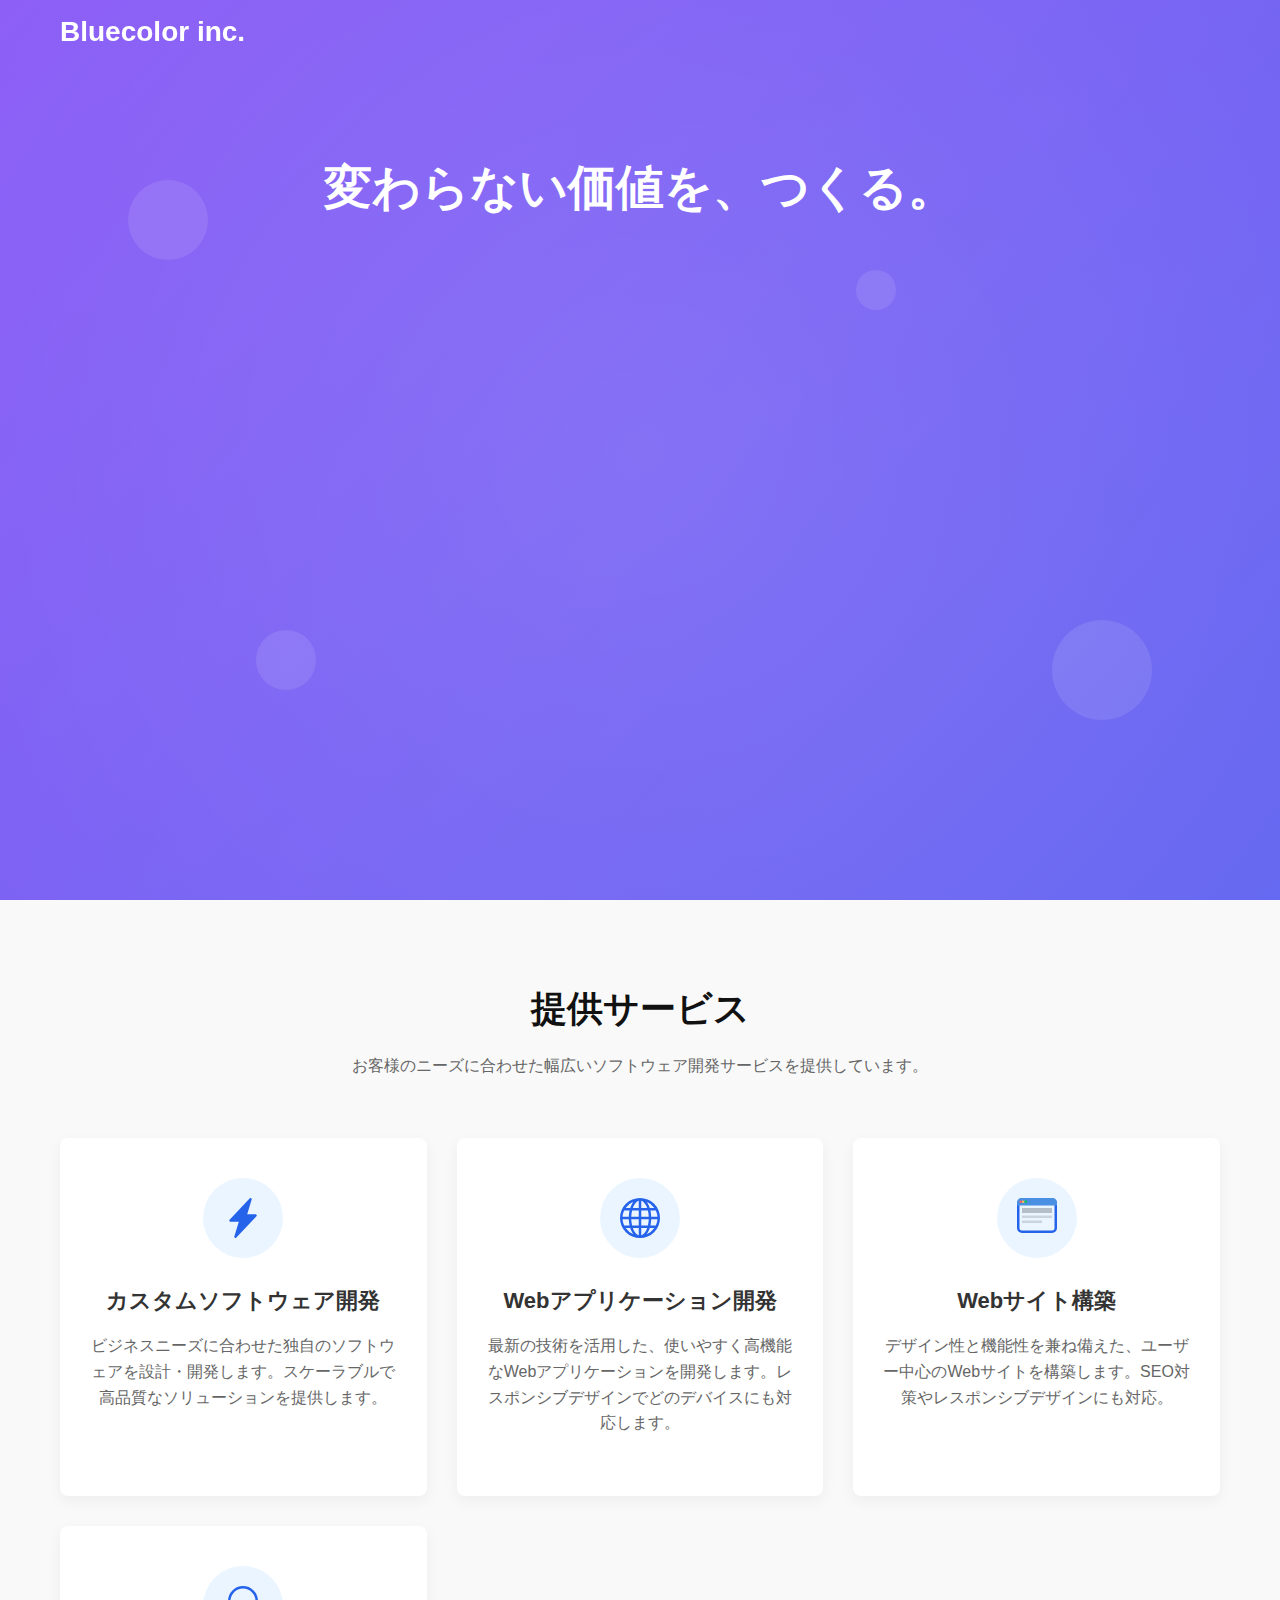
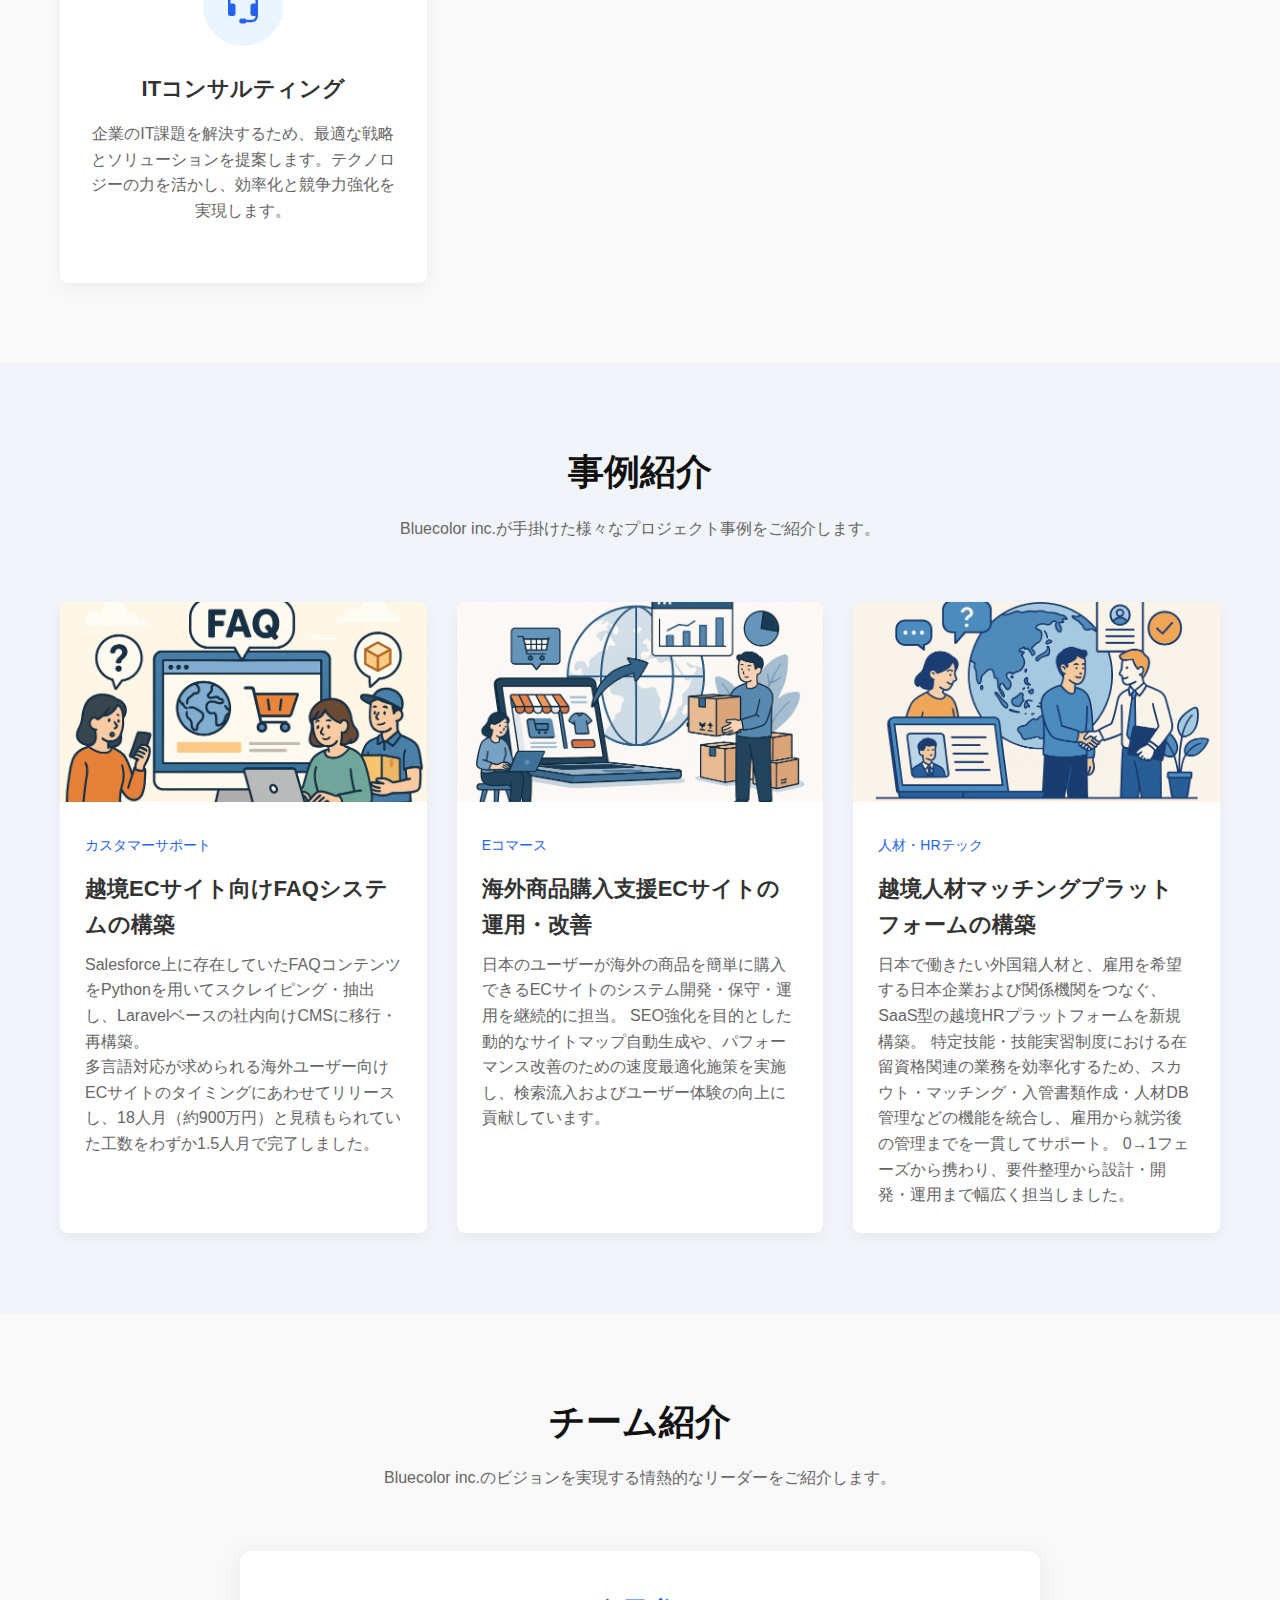
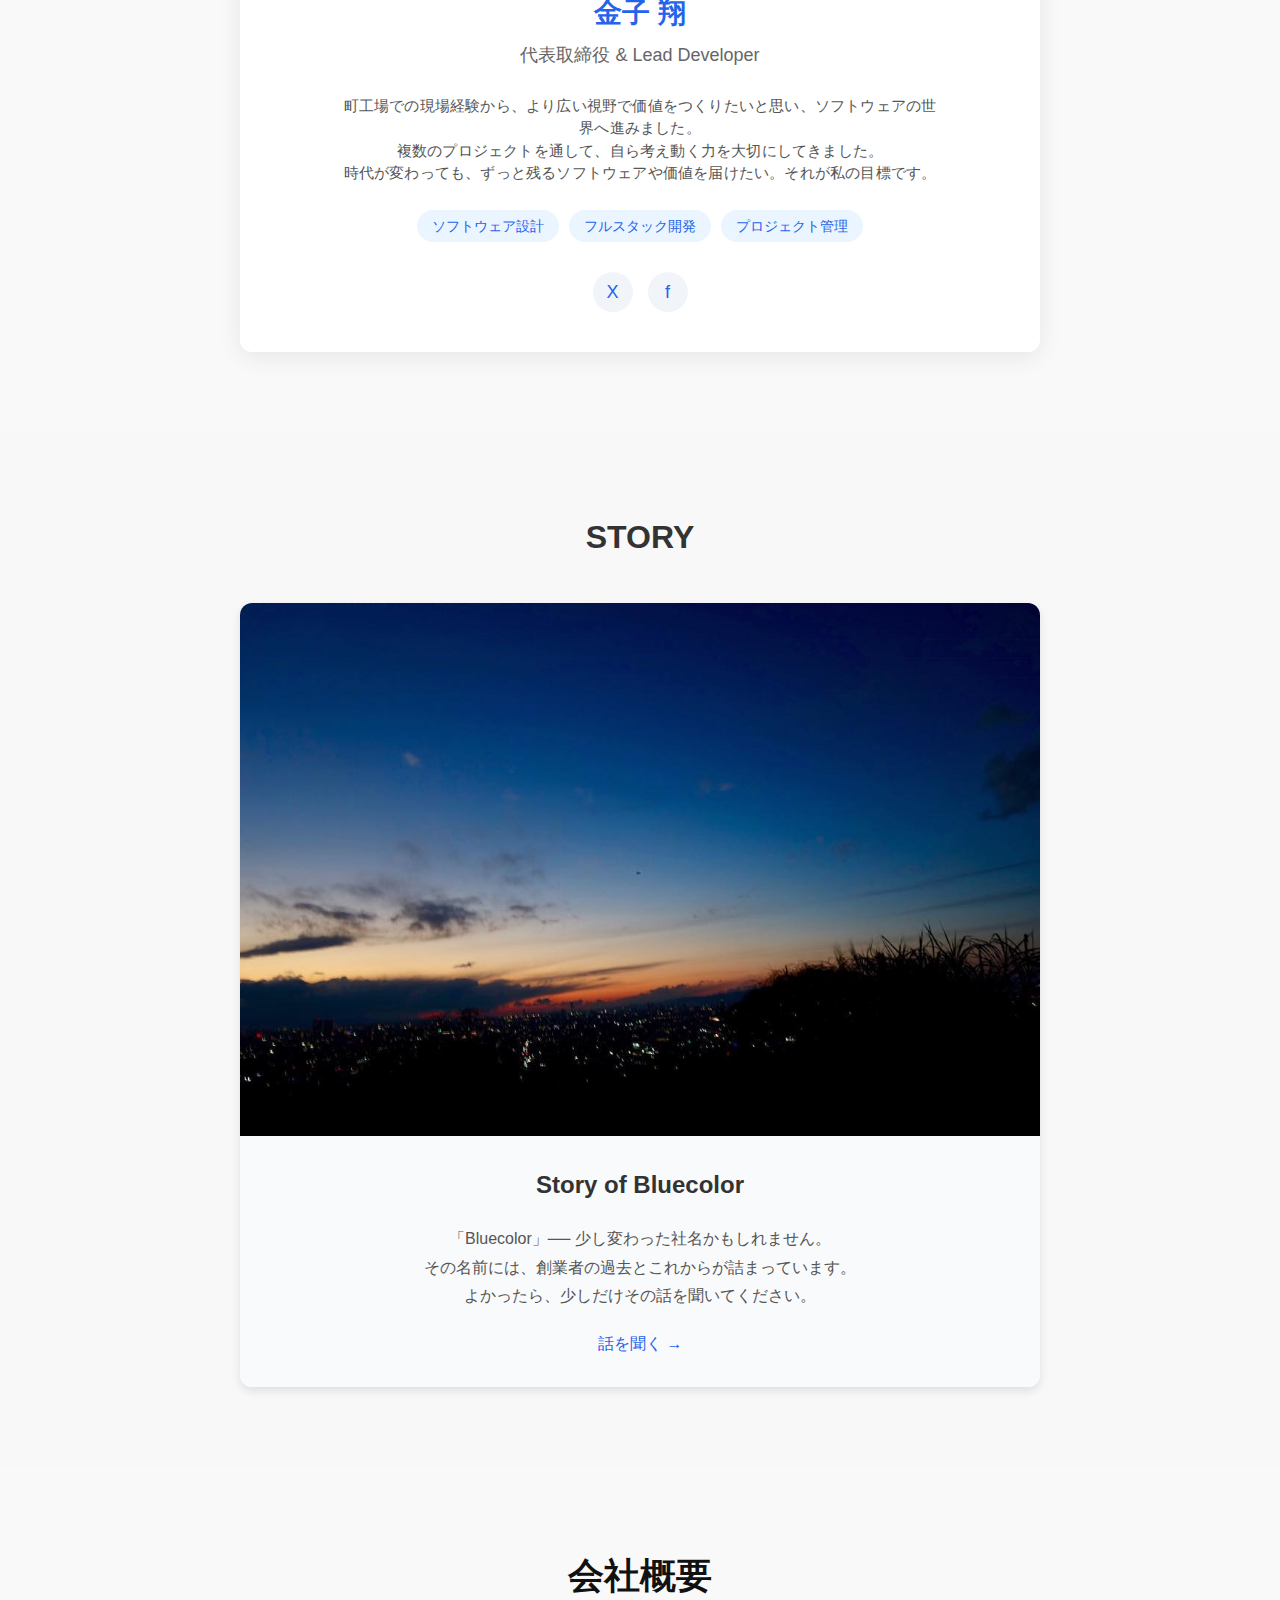
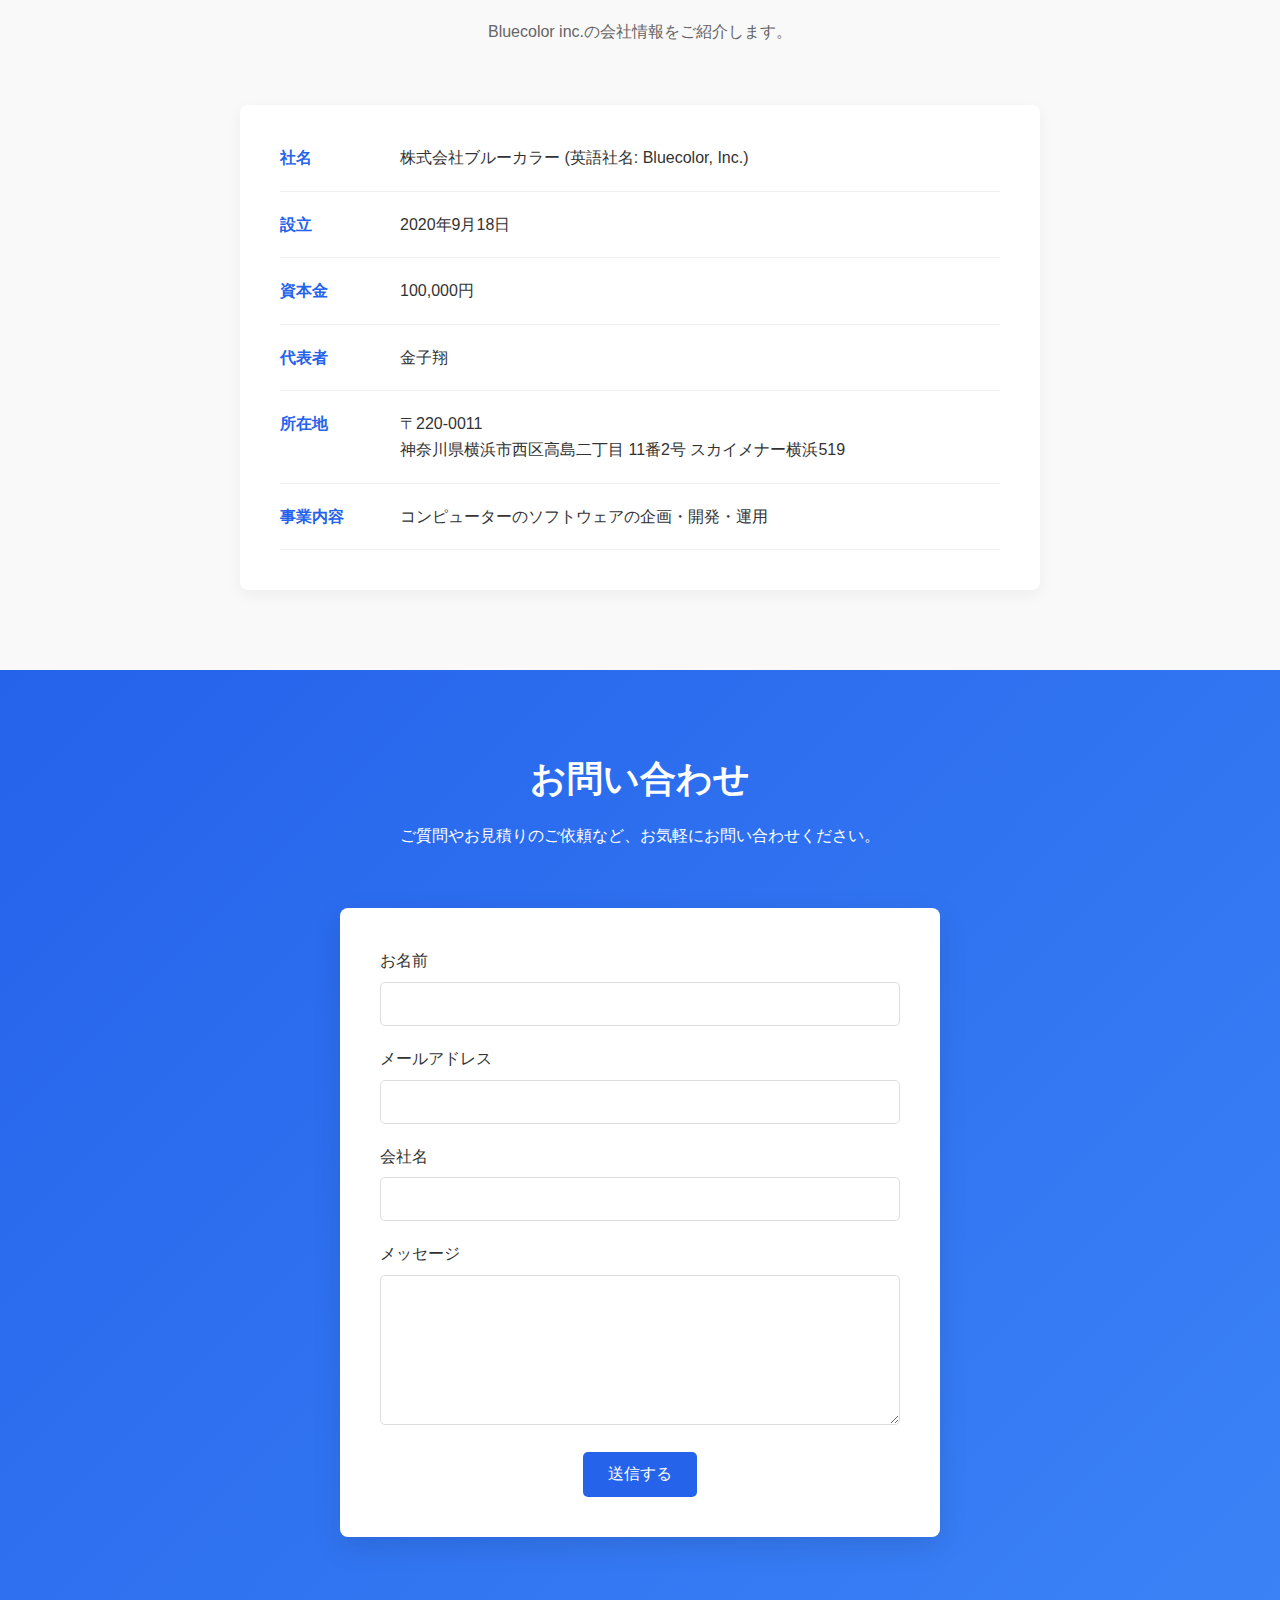
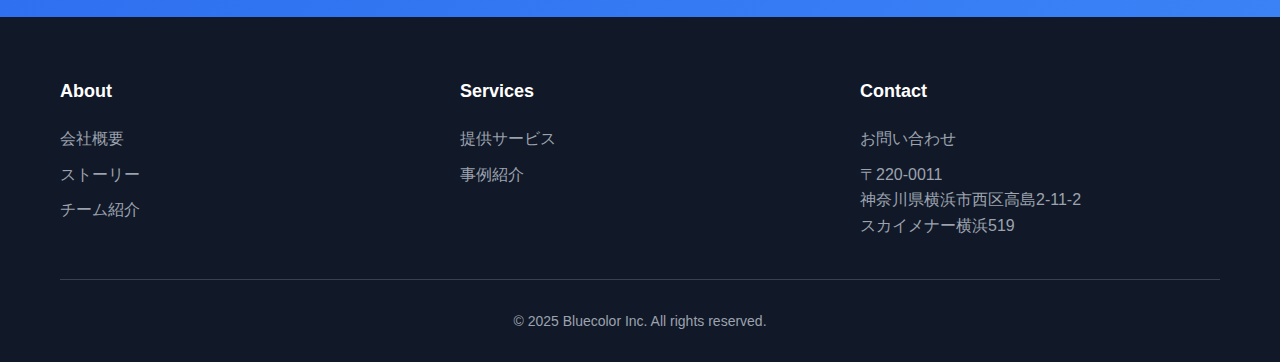
<file: index.html>
<!DOCTYPE html>
<html lang="ja">
<head>
    <meta charset="UTF-8">
    <meta name="description" content="神奈川県横浜市に本社を置くソフトウェア開発会社">
    <meta name="viewport" content="width=device-width, initial-scale=1.0">
    <title>Bluecolor inc.</title>
    <link rel="stylesheet" href="css/reset.css">
    <link rel="stylesheet" href="css/style.css">
    <link rel="icon" href="data:image/svg+xml,<svg xmlns=%22http://www.w3.org/2000/svg%22 viewBox=%220 0 100 100%22><text y=%22.9em%22 font-size=%2290%22>☮️</text></svg>">
</head>
<body>
    <!-- ヘッダー -->
    <header>
        <div class="container">
            <nav class="navbar">
                <div class="logo">
                    <a href="index.html">Bluecolor inc.</a>
                </div>
            </nav>
        </div>
    </header>

    <!-- ヒーローセクション -->
    <section class="hero" id="home">
      <div class="floating-shapes">
          <div class="shape shape-1"></div>
          <div class="shape shape-2"></div>
          <div class="shape shape-3"></div>
          <div class="shape shape-4"></div>
      </div>
      <div class="container hero-content">
          <h1>変わらない価値を、つくる。</h1>
          <p>変化し続ける時代の中で、私たちは最新の技術を使いながら、いつまでも色褪せない価値を届けることを目指しています。</p>
          <div class="hero-buttons">
              <a href="#services" class="cta-button">サービスを見る</a>
              <a href="#contact" class="secondary-button">お問い合わせ</a>
          </div>
      </div>
    </section>

    <!-- サービスセクション -->
    <section class="section" id="services">
        <div class="container">
            <div class="section-title">
                <h2>提供サービス</h2>
                <p>お客様のニーズに合わせた幅広いソフトウェア開発サービスを提供しています。</p>
            </div>
            <div class="services-grid">
                <div class="service-card">
                    <div class="service-icon">
                        <svg xmlns="http://www.w3.org/2000/svg" width="40" height="40" fill="currentColor" viewBox="0 0 16 16">
                            <path d="M11.251.068a.5.5 0 0 1 .227.58L9.677 6.5H13a.5.5 0 0 1 .364.843l-8 8.5a.5.5 0 0 1-.842-.49L6.323 9.5H3a.5.5 0 0 1-.364-.843l8-8.5a.5.5 0 0 1 .615-.09z"/>
                        </svg>
                    </div>
                    <div class="service-content">
                        <h3>カスタムソフトウェア開発</h3>
                        <p>ビジネスニーズに合わせた独自のソフトウェアを設計・開発します。スケーラブルで高品質なソリューションを提供します。</p>
                    </div>
                </div>
                <div class="service-card">
                    <div class="service-icon">
                        <svg xmlns="http://www.w3.org/2000/svg" width="40" height="40" fill="currentColor" viewBox="0 0 16 16">
                            <path d="M0 8a8 8 0 1 1 16 0A8 8 0 0 1 0 8zm7.5-6.923c-.67.204-1.335.82-1.887 1.855A7.97 7.97 0 0 0 5.145 4H7.5V1.077zM4.09 4a9.267 9.267 0 0 1 .64-1.539 6.7 6.7 0 0 1 .597-.933A7.025 7.025 0 0 0 2.255 4H4.09zm-.582 3.5c.03-.877.138-1.718.312-2.5H1.674a6.958 6.958 0 0 0-.656 2.5h2.49zM4.847 5a12.5 12.5 0 0 0-.338 2.5H7.5V5H4.847zM8.5 5v2.5h2.99a12.495 12.495 0 0 0-.337-2.5H8.5zM4.51 8.5a12.5 12.5 0 0 0 .337 2.5H7.5V8.5H4.51zm3.99 0V11h2.653c.187-.765.306-1.608.338-2.5H8.5zM5.145 12c.138.386.295.744.468 1.068.552 1.035 1.218 1.65 1.887 1.855V12H5.145zm.182 2.472a6.696 6.696 0 0 1-.597-.933A9.268 9.268 0 0 1 4.09 12H2.255a7.024 7.024 0 0 0 3.072 2.472zM3.82 11a13.652 13.652 0 0 1-.312-2.5h-2.49c.062.89.291 1.733.656 2.5H3.82zm6.853 3.472A7.024 7.024 0 0 0 13.745 12H11.91a9.27 9.27 0 0 1-.64 1.539 6.688 6.688 0 0 1-.597.933zM8.5 12v2.923c.67-.204 1.335-.82 1.887-1.855.173-.324.33-.682.468-1.068H8.5zm3.68-1h2.146c.365-.767.594-1.61.656-2.5h-2.49a13.65 13.65 0 0 1-.312 2.5zm2.802-3.5a6.959 6.959 0 0 0-.656-2.5H12.18c.174.782.282 1.623.312 2.5h2.49zM11.27 2.461c.247.464.462.98.64 1.539h1.835a7.024 7.024 0 0 0-3.072-2.472c.218.284.418.598.597.933zM10.855 4a7.966 7.966 0 0 0-.468-1.068C9.835 1.897 9.17 1.282 8.5 1.077V4h2.355z"/>
                        </svg>
                    </div>
                    <div class="service-content">
                        <h3>Webアプリケーション開発</h3>
                        <p>最新の技術を活用した、使いやすく高機能なWebアプリケーションを開発します。レスポンシブデザインでどのデバイスにも対応します。</p>
                    </div>
                </div>
                <div class="service-card">
                  <div class="service-icon">
                    <svg xmlns="http://www.w3.org/2000/svg" width="40" height="40" fill="currentColor" viewBox="0 0 16 16">
                      <!-- Page/Browser frame -->
                      <path d="M0 2a2 2 0 0 1 2-2h12a2 2 0 0 1 2 2v10a2 2 0 0 1-2 2H2a2 2 0 0 1-2-2V2zm1 0v10a1 1 0 0 0 1 1h12a1 1 0 0 0 1-1V2a1 1 0 0 0-1-1H2a1 1 0 0 0-1 1z"/>
                      <!-- Tab/Header bar -->
                      <path d="M0 2a2 2 0 0 1 2-2h12a2 2 0 0 1 2 2v1H0V2z" fill="#4a90e2"/>
                      <!-- Window control dots -->
                      <circle cx="1.5" cy="1.5" r="0.5" fill="#ff605c"/>
                      <circle cx="2.5" cy="1.5" r="0.5" fill="#ffbd44"/>
                      <circle cx="3.5" cy="1.5" r="0.5" fill="#00ca4e"/>
                      <!-- Layout blocks representing webpage content -->
                      <rect x="2" y="4" width="12" height="2" fill="#7e8892" opacity="0.5"/>
                      <rect x="2" y="7" width="12" height="1" fill="#7e8892" opacity="0.3"/>
                      <rect x="2" y="9" width="8" height="1" fill="#7e8892" opacity="0.3"/>
                    </svg>
                  </div>
                  <div class="service-content">
                      <h3>Webサイト構築</h3>
                      <p>デザイン性と機能性を兼ね備えた、ユーザー中心のWebサイトを構築します。SEO対策やレスポンシブデザインにも対応。</p>
                  </div>
              </div>

              <!-- ITコンサルティング -->
              <div class="service-card">
                  <div class="service-icon">
                    <svg xmlns="http://www.w3.org/2000/svg" width="40" height="40" fill="currentColor" viewBox="0 0 16 16">
                      <path d="M8 1a5 5 0 0 0-5 5v1h1a1 1 0 0 1 1 1v3a1 1 0 0 1-1 1H3a1 1 0 0 1-1-1V6a6 6 0 1 1 12 0v6a2.5 2.5 0 0 1-2.5 2.5H9.366a1 1 0 0 1-.866.5h-1a1 1 0 1 1 0-2h1a1 1 0 0 1 .866.5H11.5A1.5 1.5 0 0 0 13 12h-1a1 1 0 0 1-1-1V8a1 1 0 0 1 1-1h1V6a5 5 0 0 0-5-5z"/>
                    </svg>
                  </div>
                  <div class="service-content">
                      <h3>ITコンサルティング</h3>
                      <p>企業のIT課題を解決するため、最適な戦略とソリューションを提案します。テクノロジーの力を活かし、効率化と競争力強化を実現します。</p>
                  </div>
              </div>
            </div>
        </div>
    </section>

    <!-- 事例セクション -->
    <section class="section cases" id="cases">
        <div class="container">
            <div class="section-title">
                <h2>事例紹介</h2>
                <p>Bluecolor inc.が手掛けた様々なプロジェクト事例をご紹介します。</p>
            </div>
            <div class="cases-grid">
                <div class="case-card">
                    <img src="images/faq.png" alt="FAQシステム構築">
                    <div class="case-content">
                        <span class="case-category">カスタマーサポート</span>
                        <h3>越境ECサイト向けFAQシステムの構築</h3>
                        <p>
                            Salesforce上に存在していたFAQコンテンツをPythonを用いてスクレイピング・抽出し、Laravelベースの社内向けCMSに移行・再構築。<br>
                            多言語対応が求められる海外ユーザー向けECサイトのタイミングにあわせてリリースし、18人月（約900万円）と見積もられていた工数をわずか1.5人月で完了しました。
                        </p>
                    </div>
                </div>
                <div class="case-card">
                    <img src="images/ec.png" alt="越境ECサイト">
                    <div class="case-content">
                        <span class="case-category">Eコマース</span>
                        <h3>海外商品購入支援ECサイトの運用・改善</h3>
                        <p>
                            日本のユーザーが海外の商品を簡単に購入できるECサイトのシステム開発・保守・運用を継続的に担当。
                            SEO強化を目的とした動的なサイトマップ自動生成や、パフォーマンス改善のための速度最適化施策を実施し、検索流入およびユーザー体験の向上に貢献しています。
                        </p>
                    </div>
                </div>
                <div class="case-card">
                    <img src="images/hr.png" alt="越境HRシステム">
                    <div class="case-content">
                        <span class="case-category">人材・HRテック</span>
                        <h3>越境人材マッチングプラットフォームの構築</h3>
                        <p>
                            日本で働きたい外国籍人材と、雇用を希望する日本企業および関係機関をつなぐ、SaaS型の越境HRプラットフォームを新規構築。
                            特定技能・技能実習制度における在留資格関連の業務を効率化するため、スカウト・マッチング・入管書類作成・人材DB管理などの機能を統合し、雇用から就労後の管理までを一貫してサポート。  
                            0→1フェーズから携わり、要件整理から設計・開発・運用まで幅広く担当しました。
                        </p>
                    </div>
                </div>
            </div>
        </div>
    </section>

    <!-- チームセクション -->
    <section class="section team" id="team">
          <div class="container">
              <div class="section-title">
                  <h2>チーム紹介</h2>
                  <p>Bluecolor inc.のビジョンを実現する情熱的なリーダーをご紹介します。</p>
              </div>
              <div class="team-container">
                  <div class="team-member-single">
                      <div class="team-info-single">
                          <h3>金子 翔</h3>
                          <span class="position">代表取締役 & Lead Developer</span>
                          <p class="team-bio">
                            町工場での現場経験から、より広い視野で価値をつくりたいと思い、ソフトウェアの世界へ進みました。<br>
                            複数のプロジェクトを通して、自ら考え動く力を大切にしてきました。<br>
                            時代が変わっても、ずっと残るソフトウェアや価値を届けたい。それが私の目標です。
                          </p>
                          <div class="skill-tags">
                              <span class="skill-tag">ソフトウェア設計</span>
                              <span class="skill-tag">フルスタック開発</span>
                              <span class="skill-tag">プロジェクト管理</span>
                          </div>
                        <div class="social-links">
                            <a href="https://x.com/kakqun" class="social-icon" target="_blank">X</a>
                            <a href="https://www.facebook.com/kakqun" class="social-icon" target="_blank">f</a>
                        </div>
                    </div>
                </div>
            </div>
        </div>
    </section>

    <section class="section story" id="story">
      <div class="container">
        <h2 class="section-title">STORY</h2>
        <div class="story-card">
          <img src="images/top.jpeg" alt="ストーリーイメージ">
          <div class="story-content">
            <h3>Story of Bluecolor</h3>
            <p>
              「Bluecolor」── 少し変わった社名かもしれません。<br>
              その名前には、創業者の過去とこれからが詰まっています。<br>
              よかったら、少しだけその話を聞いてください。
            </p>
            <div class="story-link-wrap">
              <a href="./story.html" class="learn-more">話を聞く</a>
            </div>
          </div>
        </div>
      </div>
    </section>

    <!-- 会社概要セクション -->
    <section class="section company" id="company">
        <div class="container">
            <div class="section-title">
                <h2>会社概要</h2>
                <p>Bluecolor inc.の会社情報をご紹介します。</p>
            </div>
            <div class="about-card">
                <div class="about-content">
                    <div class="about-list">
                        <div class="about-item">
                            <div class="about-label">社名</div>
                            <div class="about-text">株式会社ブルーカラー (英語社名: Bluecolor, Inc.)</div>
                        </div>
                        <div class="about-item">
                            <div class="about-label">設立</div>
                            <div class="about-text">2020年9月18日</div>
                        </div>
                        <div class="about-item">
                            <div class="about-label">資本金</div>
                            <div class="about-text">100,000円</div>
                        </div>
                        <div class="about-item">
                            <div class="about-label">代表者</div>
                            <div class="about-text">金子翔</div>
                        </div>
                        <div class="about-item">
                            <div class="about-label">所在地</div>
                            <div class="about-text">〒220-0011<br>神奈川県横浜市西区高島二丁目 11番2号 スカイメナー横浜519</div>
                        </div>
                        <div class="about-item">
                            <div class="about-label">事業内容</div>
                            <div class="about-text">コンピューターのソフトウェアの企画・開発・運用</div>
                        </div>
                    </div>
                </div>
            </div>
        </div>
    </section>

  <!-- お問い合わせセクション -->
  <section class="section contact" id="contact">
      <div class="container">
          <div class="section-title">
              <h2>お問い合わせ</h2>
              <p>ご質問やお見積りのご依頼など、お気軽にお問い合わせください。</p>
          </div>
          <div class="contact-form">
              <form action="https://formspree.io/f/xayaqdow" method="post">
                  <div class="form-group">
                      <label for="name" class="form-label">お名前</label>
                      <input type="text" id="name" name="name" class="form-input" required>
                  </div>
                  <div class="form-group">
                      <label for="email" class="form-label">メールアドレス</label>
                      <input type="email" id="email" name="email" class="form-input" required>
                  </div>
                  <div class="form-group">
                      <label for="company" class="form-label">会社名</label>
                      <input type="text" id="company" name="company" class="form-input">
                  </div>
                  <div class="form-group">
                      <label for="message" class="form-label">メッセージ</label>
                      <textarea id="message" name="message" class="form-input" required></textarea>
                  </div>
                  <div class="submit-button-wrap">
                    <button type="submit" class="submit-button">送信する</button>
                  </div>
              </form>
          </div>
      </div>
  </section>

  <!-- フッター -->
  <footer>
    <div class="container">
      <div class="footer-grid">
        <div class="footer-col">
          <h4>About</h4>
          <ul class="footer-links">
            <li><a href="#company">会社概要</a></li>
            <li><a href="#story">ストーリー</a></li>
            <li><a href="#team">チーム紹介</a></li>
          </ul>
        </div>
        <div class="footer-col">
          <h4>Services</h4>
          <ul class="footer-links">
            <li><a href="#services">提供サービス</a></li>
            <li><a href="#cases">事例紹介</a></li>
          </ul>
        </div>
        <div class="footer-col">
          <h4>Contact</h4>
          <ul class="footer-links">
            <li><a href="#contact">お問い合わせ</a></li>
          </ul>
          <p class="footer-address">
            <p>〒220-0011<br>神奈川県横浜市西区高島2-11-2<br>スカイメナー横浜519</p>
          </p>
        </div>
      </div>
      <div class="copyright">
        <p>&copy; 2025 Bluecolor Inc. All rights reserved.</p>
      </div>
    </div>
  </footer>
  <script>
    window.addEventListener('scroll', function () {
      const header = document.querySelector('header');
      if (window.scrollY > 450) {
        header.classList.add('scrolled');
      } else {
        header.classList.remove('scrolled');
      }
    });
  </script>
</body>
</html>
</file>
<file: css/style.css>
/* ヘッダーセクション */
  header {
    position: fixed;
    width: 100%;
    z-index: 1000;
}

.container {
    max-width: 1200px;
    margin: 0 auto;
    padding: 0 20px;
}

.navbar {
    display: flex;
    justify-content: space-between;
    align-items: center;
    padding: 10px 0;
}

.logo {
    font-size: 28px;
    font-weight: 700;
}

.logo a {
    color: white;
}

.logo span {
    color: #333;
    font-weight: 500;
}

.nav-links {
    display: flex;
    list-style: none;
}

.nav-links li {
    margin-left: 30px;
}

.nav-links a {
    color: #333;
    font-weight: 500;
    transition: color 0.3s;
}

.nav-links a:hover {
    color: #2563eb;
}

.nav-links .cta-button {
  color: white !important;
}

.cta-button {
    background-color: #2563eb;
    color: white;
    padding: 10px 20px;
    border-radius: 5px;
    font-weight: 500;
    transition: background-color 0.3s;
}

.cta-button:hover {
    background-color: #1d4ed8;
    color: white;
}

/* ヒーローセクション */
.hero {
  min-height: 100vh;
  position: relative;
  overflow: hidden;
  color: white;
  padding: 150px 0 100px;
  text-align: center;
  background: linear-gradient(-45deg, #2563eb, #3b82f6, #06b6d4, #6366f1, #8b5cf6);
  background-size: 400% 400%;
  animation: gradient-animation 15s ease infinite;
}

@keyframes gradient-animation {
  0% {
      background-position: 0% 50%;
  }
  50% {
      background-position: 100% 50%;
  }
  100% {
      background-position: 0% 50%;
  }
}

  /* 光るエフェクト */
  .hero::before {
    content: "";
    position: absolute;
    top: -50%;
    left: -50%;
    width: 200%;
    height: 200%;
    background: radial-gradient(circle, rgba(255,255,255,0.1) 0%, rgba(255,255,255,0) 60%);
    animation: shine 8s linear infinite;
    pointer-events: none;
}

@keyframes shine {
    0% {
        transform: translate(-30%, -30%) rotate(0deg);
        opacity: 0.5;
    }
    50% {
        opacity: 0.2;
    }
    100% {
        transform: translate(-30%, -30%) rotate(360deg);
        opacity: 0.5;
    }
}

@keyframes pulse {
  0% { transform: scale(1); opacity: 0.5; }
  50% { transform: scale(1.5); opacity: 0.2; }
  100% { transform: scale(1); opacity: 0.5; }
}

.hero h1 {
  font-size: 48px;
  font-weight: 700;
  margin-bottom: 20px;
  position: relative;
  animation: fadeInUp 1s ease-out;
}

@keyframes fadeInUp {
  from {
      opacity: 0;
      transform: translateY(30px);
  }
  to {
      opacity: 1;
      transform: translateY(0);
  }
}

.hero p {
  font-size: 20px;
  max-width: 700px;
  margin: 0 auto 40px;
  position: relative;
  animation: fadeInUp 1s ease-out 0.3s forwards;
  opacity: 0;
}

.hero-buttons {
  display: flex;
  justify-content: center;
  gap: 20px;
  animation: fadeInUp 1s ease 0.6s forwards;
  opacity: 0;
}

.hero-buttons .secondary-button {
  background-color: transparent;
  color: white;
  border: 2px solid white;
  padding: 10px 20px;
  border-radius: 5px;
  font-weight: 500;
  transition: all 0.3s;
}

.hero-buttons .secondary-button:hover {
  background-color: rgba(255, 255, 255, 0.2);
  transform: translateY(-3px);
  box-shadow: 0 10px 20px rgba(0, 0, 0, 0.1);
}

.hero-buttons .cta-button {
  background-color: white;
  color: #2563eb;
  box-shadow: 0 5px 15px rgba(0, 0, 0, 0.1);
  transition: all 0.3s;
}

.hero-buttons .cta-button:hover {
  background-color: white;
  color: #2563eb;
  transform: translateY(-3px);
  box-shadow: 0 10px 20px rgba(0, 0, 0, 0.1);
}

/* 浮遊要素の追加 */
.floating-shapes {
  position: absolute;
  width: 100%;
  height: 100%;
  top: 0;
  left: 0;
  overflow: hidden;
  z-index: 1;
}

.shape {
  position: absolute;
  background-color: rgba(255, 255, 255, 0.1);
  border-radius: 50%;
}

.shape-1 {
  width: 80px;
  height: 80px;
  top: 20%;
  left: 10%;
  animation: float 8s ease-in-out infinite;
}

.shape-2 {
  width: 60px;
  height: 60px;
  top: 70%;
  left: 20%;
  animation: float 10s ease-in-out infinite 1s;
}

.shape-3 {
  width: 40px;
  height: 40px;
  top: 30%;
  right: 30%;
  animation: float 7s ease-in-out infinite 2s;
}

.shape-4 {
  width: 100px;
  height: 100px;
  bottom: 20%;
  right: 10%;
  animation: float 12s ease-in-out infinite 3s;
}

@keyframes float {
  0% { transform: translate(0, 0) rotate(0deg); }
  50% { transform: translate(20px, 20px) rotate(10deg); }
  100% { transform: translate(0, 0) rotate(0deg); }
}

.hero-content {
  position: relative;
  z-index: 2;
}




/* 浮遊要素の追加 */
.floating-shapes {
    position: absolute;
    width: 100%;
    height: 100%;
    top: 0;
    left: 0;
    overflow: hidden;
    z-index: 1;
}

.shape {
    position: absolute;
    background-color: rgba(255, 255, 255, 0.1);
    border-radius: 50%;
}

.shape-1 {
    width: 80px;
    height: 80px;
    top: 20%;
    left: 10%;
    animation: float 8s ease-in-out infinite;
}

.shape-2 {
    width: 60px;
    height: 60px;
    top: 70%;
    left: 20%;
    animation: float 10s ease-in-out infinite 1s;
}

.shape-3 {
    width: 40px;
    height: 40px;
    top: 30%;
    right: 30%;
    animation: float 7s ease-in-out infinite 2s;
}

.shape-4 {
    width: 100px;
    height: 100px;
    bottom: 20%;
    right: 10%;
    animation: float 12s ease-in-out infinite 3s;
}

@keyframes float {
    0% { transform: translate(0, 0) rotate(0deg); }
    50% { transform: translate(20px, 20px) rotate(10deg); }
    100% { transform: translate(0, 0) rotate(0deg); }
}

.hero-content {
    position: relative;
    z-index: 2;
}

/* サービスセクション */
.section {
    padding: 80px 0;
    scroll-margin-top: 80px;
}

.section-title {
    text-align: center;
    margin-bottom: 60px;
}

.section-title h2 {
    font-size: 36px;
    color: #111;
    margin-bottom: 15px;
}

.section-title p {
    color: #666;
    max-width: 700px;
    margin: 0 auto;
}

.services-grid {
    display: grid;
    grid-template-columns: repeat(auto-fit, minmax(300px, 1fr));
    gap: 30px;
}

.service-card {
    background-color: white;
    border-radius: 8px;
    overflow: hidden;
    box-shadow: 0 5px 15px rgba(0, 0, 0, 0.05);
    transition: transform 0.3s, box-shadow 0.3s;
    text-align: center;
    padding: 40px 30px;
}

.service-card:hover {
    transform: translateY(-5px);
    box-shadow: 0 10px 25px rgba(0, 0, 0, 0.1);
}

.service-icon {
    width: 80px;
    height: 80px;
    margin: 0 auto 25px;
    display: flex;
    align-items: center;
    justify-content: center;
    background-color: #ebf5ff;
    border-radius: 50%;
    color: #2563eb;
    font-size: 32px;
}

.service-content h3 {
    font-size: 22px;
    margin-bottom: 15px;
}

.service-content p {
    color: #666;
    margin-bottom: 20px;
}

.learn-more {
    font-weight: 500;
    display: inline-flex;
    align-items: center;
}

.learn-more:after {
    content: "→";
    margin-left: 5px;
    transition: margin-left 0.3s;
}

.learn-more:hover:after {
    margin-left: 10px;
}

/* 事例セクション */
.cases {
    background-color: #f1f5f9;
}

.cases-grid {
    display: grid;
    grid-template-columns: repeat(auto-fit, minmax(300px, 1fr));
    gap: 30px;
}

.case-card {
    background-color: white;
    border-radius: 8px;
    overflow: hidden;
    box-shadow: 0 5px 15px rgba(0, 0, 0, 0.05);
}

.case-card img {
    width: 100%;
    height: 200px;
    object-fit: cover;
}

.case-content {
    padding: 25px;
}

.case-content h3 {
    font-size: 22px;
    margin-bottom: 10px;
}

.case-content .case-category {
    color: #2563eb;
    font-size: 14px;
    font-weight: 500;
    margin-bottom: 15px;
    display: block;
}

.case-content p {
    color: #666;
}

/* チームセクション */
.team {
    text-align: center;
}

.team-container {
    max-width: 800px;
    margin: 0 auto;
}

.team-member-single {
    background-color: white;
    border-radius: 12px;
    overflow: hidden;
    box-shadow: 0 5px 25px rgba(0, 0, 0, 0.08);
    padding: 40px;
}

.team-member-single img {
    width: 200px;
    height: 200px;
    border-radius: 50%;
    object-fit: cover;
    border: 5px solid #ebf5ff;
}

.team-info-single h3 {
    font-size: 28px;
    margin-bottom: 5px;
    color: #2563eb;
}

.team-info-single .position {
    color: #666;
    font-size: 18px;
    margin-bottom: 25px;
    display: block;
}

.team-bio {
    color: #555;
    max-width: 600px;
    margin: 0 auto 25px;
    line-height: 1.5;
    font-size: 15px;
    letter-spacing: 0.2px;
}

.skill-tags {
    display: flex;
    flex-wrap: wrap;
    justify-content: center;
    gap: 10px;
    margin-bottom: 30px;
}

.skill-tag {
    background-color: #ebf5ff;
    color: #2563eb;
    padding: 5px 15px;
    border-radius: 20px;
    font-size: 14px;
    font-weight: 500;
}

.social-links {
    display: flex;
    justify-content: center;
    gap: 15px;
    margin-top: 20px;
}

.social-icon {
    width: 40px;
    height: 40px;
    display: flex;
    align-items: center;
    justify-content: center;
    background-color: #f1f5f9;
    border-radius: 50%;
    color: #2563eb;
    font-size: 18px;
    transition: all 0.3s;
}

.social-icon:hover {
    background-color: #2563eb;
    color: white;
}

/* お問い合わせセクション */
.contact {
    background: linear-gradient(135deg, #2563eb 0%, #3b82f6 100%);
    color: white;
}

.contact .section-title h2,
.contact .section-title p {
    color: white;
}

.contact-form {
    max-width: 600px;
    margin: 0 auto;
    background-color: white;
    padding: 40px;
    border-radius: 8px;
    box-shadow: 0 10px 30px rgba(0, 0, 0, 0.1);
}

.form-group {
    margin-bottom: 20px;
}

.form-label {
    display: block;
    margin-bottom: 8px;
    font-weight: 500;
    color: #333;
}

.form-input {
    width: 100%;
    padding: 12px 15px;
    border: 1px solid #ddd;
    border-radius: 5px;
    font-size: 16px;
    transition: border-color 0.3s;
}

.form-input:focus {
    border-color: #2563eb;
    outline: none;
}

textarea.form-input {
    min-height: 150px;
    resize: vertical;
}

.submit-button-wrap {
  text-align: center;
}

.submit-button {
    background-color: #2563eb;
    color: white;
    border: none;
    padding: 12px 25px;
    border-radius: 5px;
    font-size: 16px;
    font-weight: 500;
    cursor: pointer;
    transition: background-color 0.3s;
}

.submit-button:hover {
    background-color: #1d4ed8;
}

/* ストーリーセクション */
.story {
  background-color: #f8f8f8;
  padding: 80px 20px;

  .section-title {
    font-size: 2rem;
    margin-bottom: 40px;
    text-align: center;
    font-weight: 600;
  }

  .story-card {
    background-color: #fff;
    border-radius: 12px;
    box-shadow: 0 4px 10px rgba(0,0,0,0.1);
    overflow: hidden;
    display: flex;
    flex-direction: column;
    max-width: 800px;
    margin: 0 auto;

    img {
      width: 100%;
      height: auto;
      object-fit: cover;
    }

    .story-content {
      padding: 30px;
      text-align: center;

      h3 {
        font-size: 1.5rem;
        margin-bottom: 20px;
      }

      p {
        font-size: 1rem;
        color: #555;
        line-height: 1.8;
        margin-bottom: 20px;
      }
    }
  }
}

/* フッター */
footer {
    background-color: #111827;
    color: #9ca3af;
    padding: 60px 0 30px;
}

.footer-grid {
    display: grid;
    grid-template-columns: repeat(auto-fit, minmax(200px, 1fr));
    gap: 40px;
    margin-bottom: 40px;
}

.footer-col h4 {
    color: white;
    font-size: 18px;
    margin-bottom: 20px;
}

.footer-links {
    list-style: none;
}

.footer-links li {
    margin-bottom: 10px;
}

.footer-links a {
    color: #9ca3af;
    transition: color 0.3s;
}

.footer-links a:hover {
    color: white;
}

.footer-contact p {
    margin-bottom: 10px;
}

.copyright {
    text-align: center;
    padding-top: 30px;
    border-top: 1px solid #374151;
    font-size: 14px;
}

/* レスポンシブデザイン */
/* @media (max-width: 768px){ */
@media (max-width: 918px){
    .navbar{
        flex-direction:column;
        padding: 10px 0;
    }
    .nav-links{
        display: none !important;
    }
    .hero{
        padding: 200px 0 75px;
    }
    .hero h1{
        font-size:32px;
    }
    .hero p{
        font-size:18px;
    }
    .hero-buttons{
        flex-direction:column;
        align-items:center;
    }
    .section{
        padding:60px 0;
    }
    .section-title h2{
        font-size:28px;
    }
    .contact-form{
        padding:30px 20px;
    }
}

/* ストーリーセクション */

/* ストーリーヒーロー */
.story-hero {
    position: relative;
    height: 50vh;
    min-height: 400px;
    display: flex;
    align-items: center;
    justify-content: center;
    color: white;
    background-image: url('../images/story-hero.jpg');
    background-size: cover;
    background-position: center;
    text-align: center;
    /* margin-top: 80px; */
    overflow: hidden;
}

.story-hero-overlay {
    position: absolute;
    top: 0;
    left: 0;
    width: 100%;
    height: 100%;
    z-index: 1;
    background: linear-gradient(-45deg, #2563eb, #3b82f6, #06b6d4, #6366f1, #8b5cf6);
    background-size: 400% 400%;
    animation: gradient-animation 15s ease infinite;
}

.story-hero .container {
    position: relative;
    z-index: 2;
}

.story-hero h1 {
    font-size: 48px;
    font-weight: 700;
    margin-bottom: 20px;
    animation: fadeInUp 1s ease-out;
}

.story-hero p {
    font-size: 20px;
    max-width: 600px;
    margin: 0 auto;
    animation: fadeInUp 1s ease-out 0.3s forwards;
}

/* ストーリーコンテンツ */
.story-content {
    padding: 80px 0;
    background-color: #f8fafc;
}

.story-content .container {
    max-width: 900px;
}

/* タイムライン */
.story-timeline {
    position: relative;
    padding-left: 50px;
    margin-top: 40px;
}

.story-timeline::before {
    content: '';
    position: absolute;
    left: 15px;
    top: 0;
    bottom: 0;
    width: 2px;
    background-color: #2563eb;
}

.timeline-item {
    position: relative;
    margin-bottom: 60px;
}

.timeline-marker {
    position: absolute;
    left: -50px;
    top: 5px;
    width: 30px;
    height: 30px;
    border-radius: 50%;
    background-color: #2563eb;
    box-shadow: 0 0 0 4px #ebf5ff;
}

.timeline-content {
    background-color: white;
    border-radius: 8px;
    padding: 30px;
    box-shadow: 0 5px 15px rgba(0, 0, 0, 0.05);
    transition: transform 0.3s, box-shadow 0.3s;
}

.timeline-content:hover {
    transform: translateY(-5px);
    box-shadow: 0 10px 25px rgba(0, 0, 0, 0.1);
}

.timeline-content h2 {
    font-size: 28px;
    color: #2563eb;
    margin-bottom: 10px;
}

.timeline-date {
    display: inline-block;
    padding: 4px 12px;
    background-color: #ebf5ff;
    color: #2563eb;
    border-radius: 4px;
    font-size: 14px;
    font-weight: 500;
    margin-bottom: 20px;
}

.timeline-content p {
    margin-bottom: 15px;
    line-height: 1.7;
    color: #444;
}

.story-image {
    margin: 30px 0;
    border-radius: 8px;
    overflow: hidden;
    box-shadow: 0 5px 15px rgba(0, 0, 0, 0.1);
}

.story-image img {
    width: 100%;
    height: auto;
    display: block;
    transition: transform 0.5s;
}

.story-image:hover img {
    transform: scale(1.03);
}

.story-cta {
    margin-top: 30px;
    text-align: center;
    padding: 20px;
    background-color: #ebf5ff;
    border-radius: 8px;
}

.story-cta p {
    font-size: 18px;
    margin-bottom: 20px;
    color: #333;
}

.story-cta .cta-button {
    display: inline-block;
    padding: 12px 25px;
    font-size: 16px;
}

/* レスポンシブデザイン */
@media (max-width: 768px) {
    .story-hero h1 {
        font-size: 36px;
    }

    .story-hero p {
        font-size: 18px;
    }

    .story-timeline {
        padding-left: 30px;
    }

    .story-timeline::before {
        left: 5px;
    }

    .timeline-marker {
        left: -30px;
        width: 20px;
        height: 20px;
    }

    .timeline-content h2 {
        font-size: 24px;
    }

    .timeline-content {
        padding: 20px;
    }
}

/* アニメーション */
@keyframes fadeInUp {
    from {
        opacity: 0;
        transform: translateY(30px);
    }
    to {
        opacity: 1;
        transform: translateY(0);
    }
}

/* ストーリーページのリンクを強調 */
.nav-links a[href="/story"] {
    color: #2563eb;
    font-weight: 600;
}

/* 会社概要セクション */
.about-card {
    background-color: white;
    border-radius: 8px;
    overflow: hidden;
    box-shadow: 0 5px 15px rgba(0, 0, 0, 0.05);
    padding: 40px;
    max-width: 800px;
    margin: 0 auto;
    transition: transform 0.3s, box-shadow 0.3s;
}

.about-card:hover {
    transform: translateY(-5px);
    box-shadow: 0 10px 25px rgba(0, 0, 0, 0.1);
}

.about-list {
    display: flex;
    flex-direction: column;
    gap: 20px;
}

.about-item {
    display: flex;
    border-bottom: 1px solid #f0f0f0;
    padding-bottom: 20px;
}

.about-label {
    font-weight: 600;
    color: #2563eb;
    width: 120px;
    flex-shrink: 0;
}

.about-text {
    flex: 1;
    line-height: 1.6;
}

@media (max-width: 768px) {
    .about-item {
        flex-direction: column;
        gap: 10px;
    }
    
    .about-label {
        width: 100%;
    }
}

/* スクロール後のヘッダーに適用するクラス */
header.scrolled {
    background-color: white;
    box-shadow: 0 2px 10px rgba(0,0,0,0.1);
    transition: background-color 0.3s, box-shadow 0.3s;
  }
  
  /* ロゴやリンクの色調整（白背景に合うように） */
  header.scrolled .logo {
    color: #2563eb;
  }
  
  header.scrolled .nav-links a {
    color: #333;
  }
  
  header.scrolled .nav-links .cta-button {
    background-color: #2563eb;
    color: white !important;
  }

  header.scrolled .logo a {
    color: #2563eb;
  }
</file>
